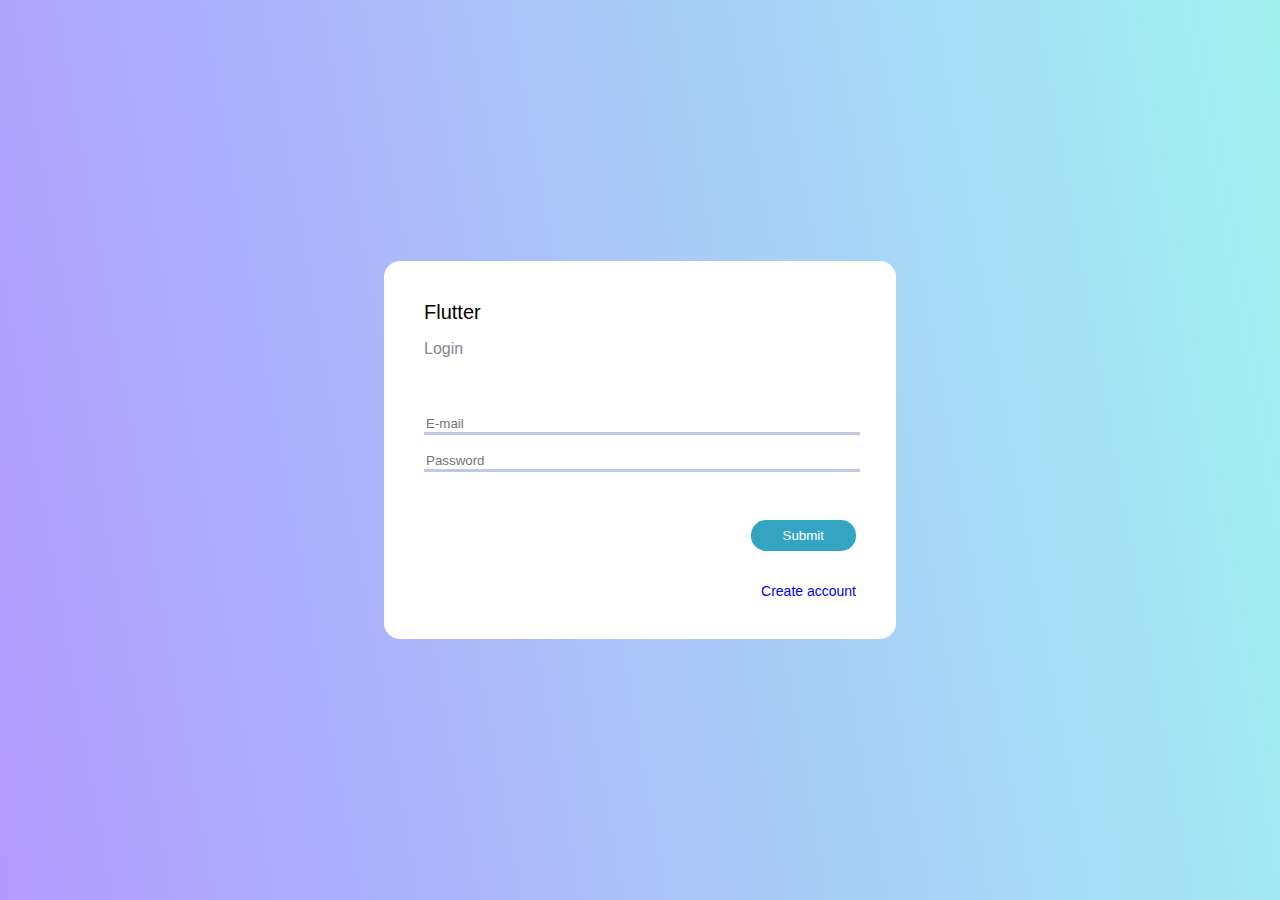
<file: index.html>
<!DOCTYPE html>
<html lang="en">
<head>
    <meta charset="UTF-8">
    <meta http-equiv="X-UA-Compatible" content="IE=edge">
    <meta name="viewport" content="width=device-width, initial-scale=1.0">
    <link rel="stylesheet" href="./styles/styles.css">
    <title>Document</title>
</head>
<body>
    <div class="main_container">
        
        <div class="login_form_container">
            <div class="login_form_content">
                <p class="title">Flutter</p>
                <p class="login_text">Login</p>
                <input placeholder="E-mail"">
                <input placeholder="Password" type="password">
                
                <div class="button_container">
                    <button class="submit_button">Submit</button>
                    <a href="register.html">Create account</a>
                </div>
            </div>
        </div>
        
    </div>
</body>
</html>
</file>
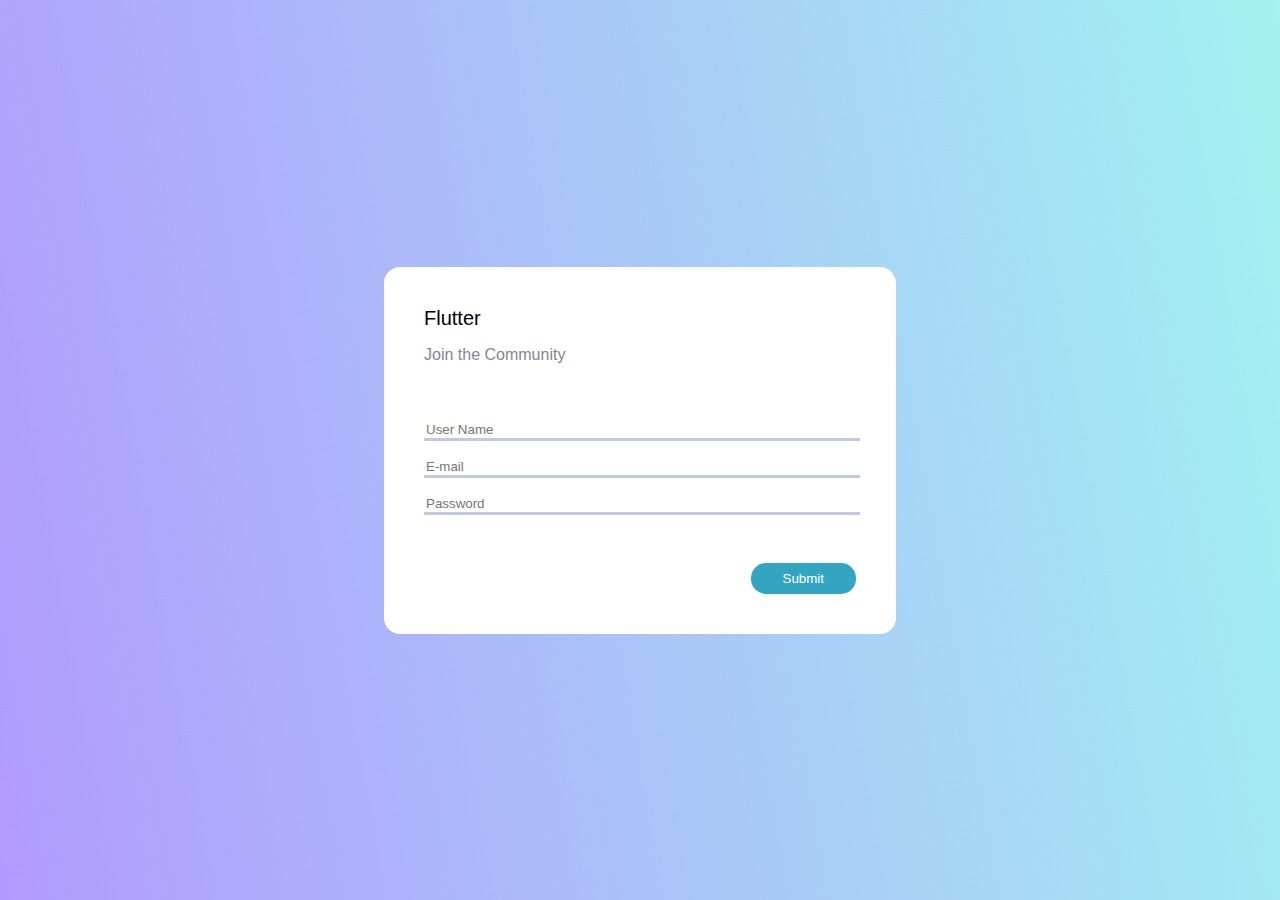
<file: register.html>
<!DOCTYPE html>
<html lang="en">
<head>
    <meta charset="UTF-8">
    <meta http-equiv="X-UA-Compatible" content="IE=edge">
    <meta name="viewport" content="width=device-width, initial-scale=1.0">
    <link rel="stylesheet" href="./styles/styles.css">
    <title>Document</title>
</head>
<body>
    <div class="main_container">
        
        <div class="login_form_container">
            <div class="login_form_content">
                <p class="title">Flutter</p>
                <p class="login_text">Join the Community</p>
                <input placeholder="User Name">
                <input placeholder="E-mail"">
                <input placeholder="Password" type="password">
                
                <div class="button_container">
                    <button class="submit_button">Submit</button>
                </div>
            </div>
        </div>
        
    </div>
</body>
</html>
</file>
<file: styles/styles.css>
* {
    font-family: Helvetica, sans-serif;
}

body {
    font-size: 16px;
    margin: 0;
}

input {
    width: 100%;
    border: 0;
    border-bottom: 3px solid #4257a354;
    margin-bottom: 1rem;
}

input:focus {
    border-bottom: 3px solid #4257a3;
    outline: none
}

a {
    font-size: 14px;
    text-decoration: none;
    margin-top: 2rem;
}

.main_container {
    display: flex;
    justify-content: center;
    align-items: center;
    position: fixed;
    width: 100%;
    height: 100%;
    left: 0;
    top: 0;
    background: linear-gradient(-100deg, #A2F2F1 0%, #B19AFE 100%);
    z-index: 10;
}

.login_form_container {
    background-color: rgb(255, 255, 255);
    border-radius: 1rem;
    max-width: 32rem;
    width: 90%;
}

.login_form_content {
    padding: 2.5rem
}

.title {
    margin: 0px;
    font-size: 20px;
}

.login_text {
    color: #848694;
    padding-bottom: 2.5rem;
}

.button_container {
    display: flex;
    flex-direction: column;
    align-items: end;
}

.submit_button {
    background-color: #33a5c2;
    color: white;
    border-radius: 15px;
    border: 0px;
    padding: 0.5rem 2rem 0.5rem 2rem;
    max-width: 10rem;
    margin-top: 2rem;
}
</file>
